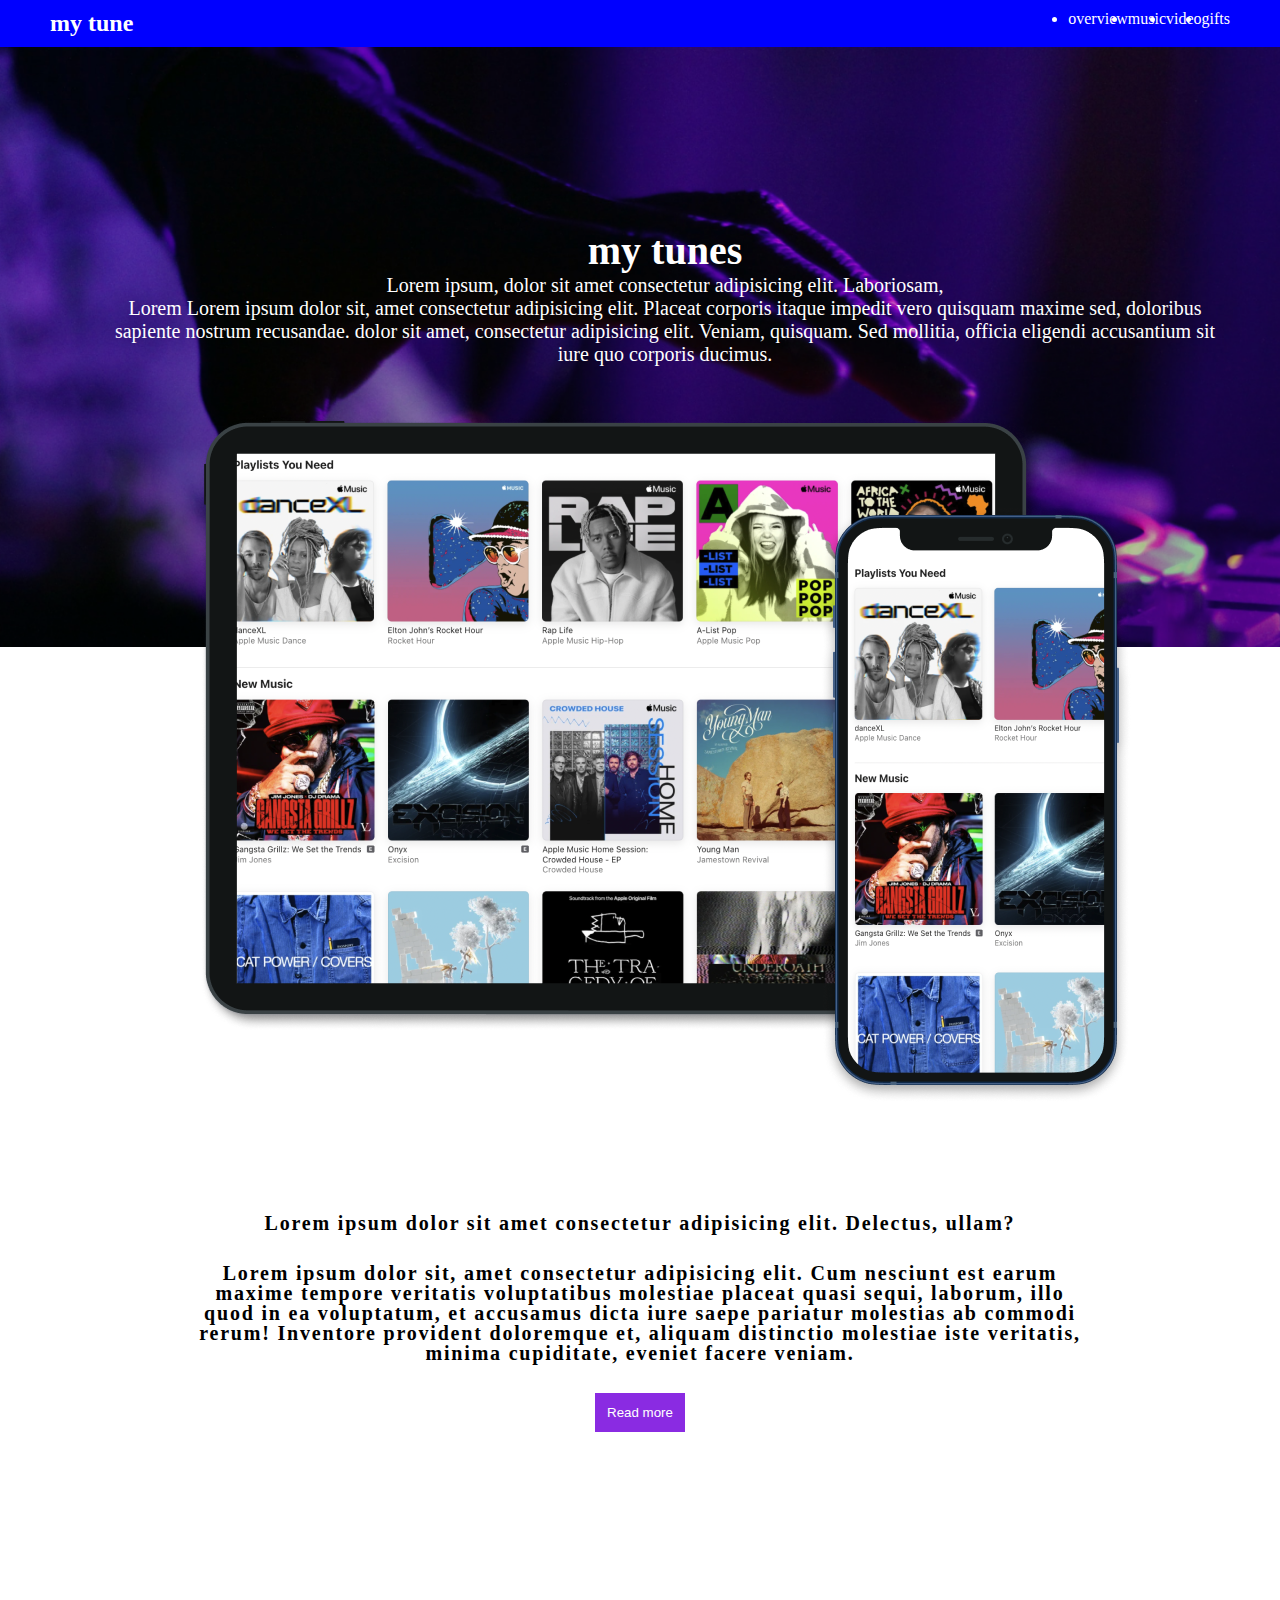
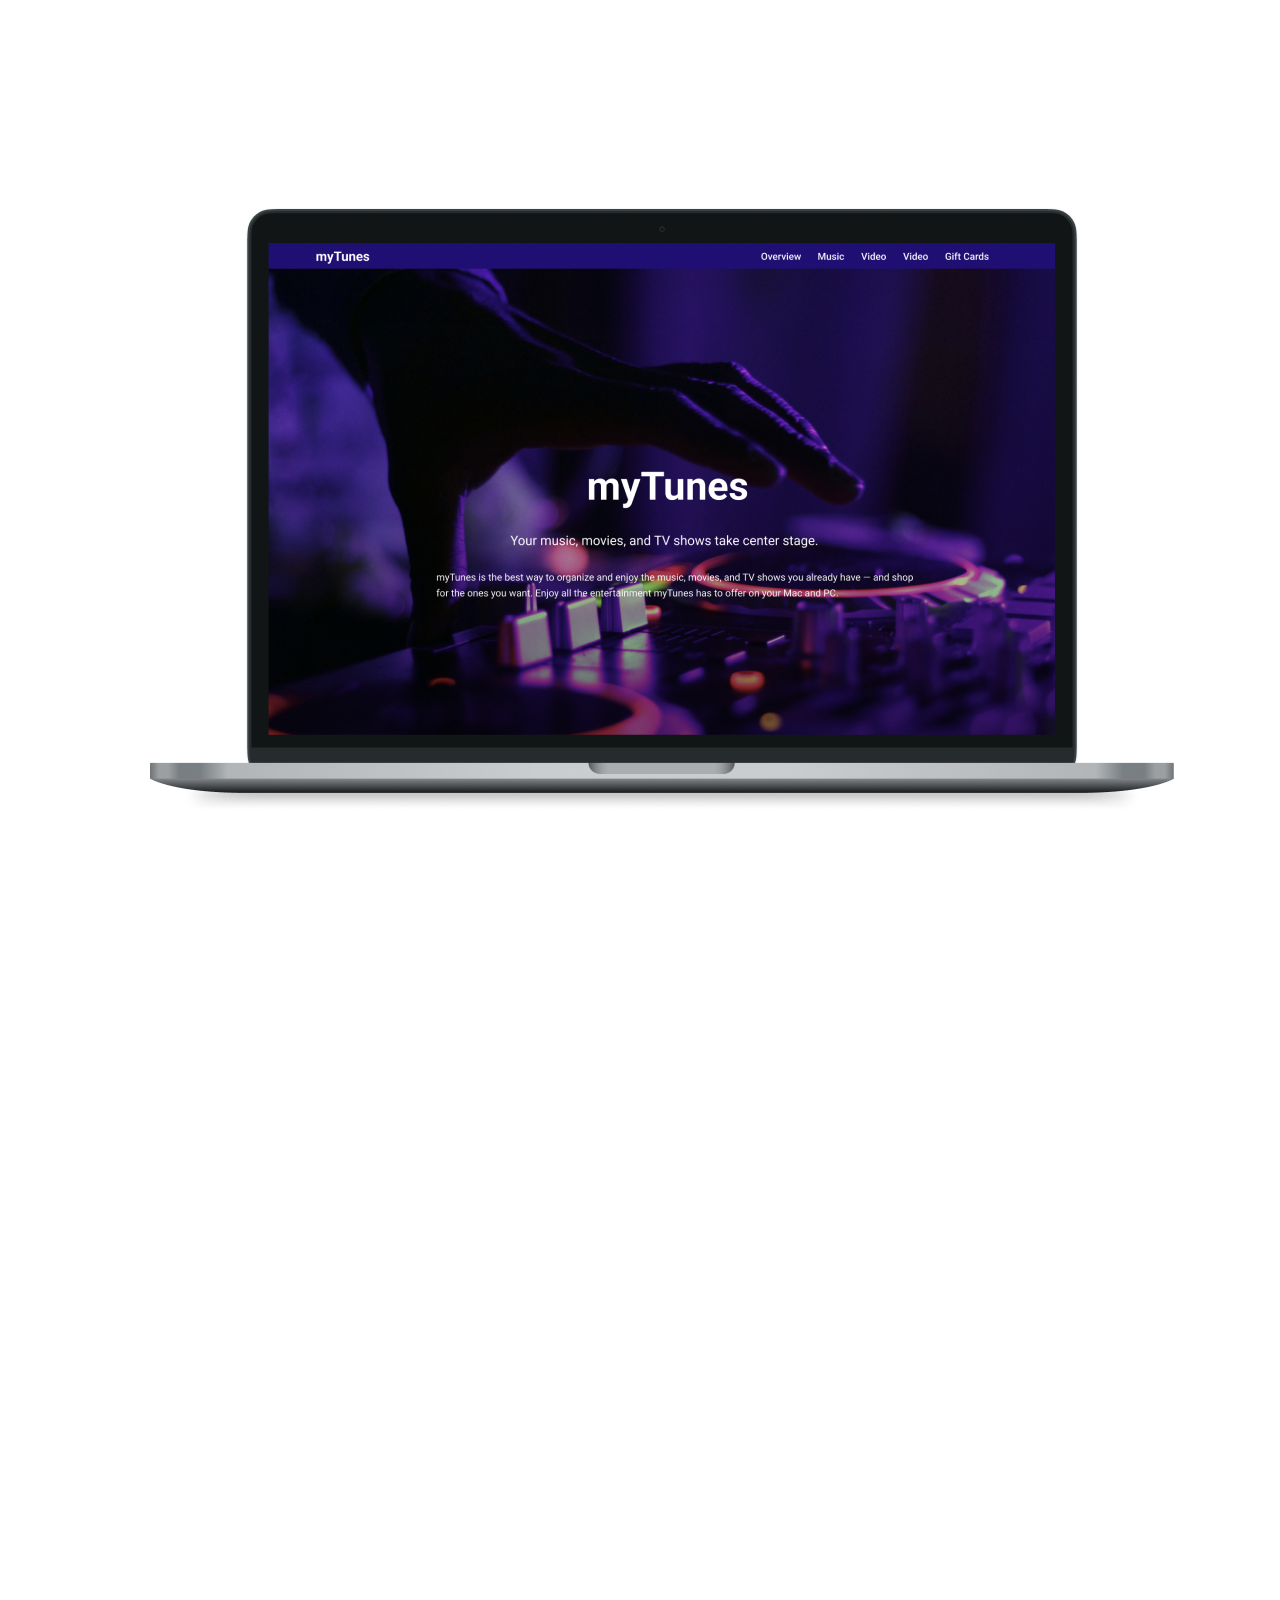
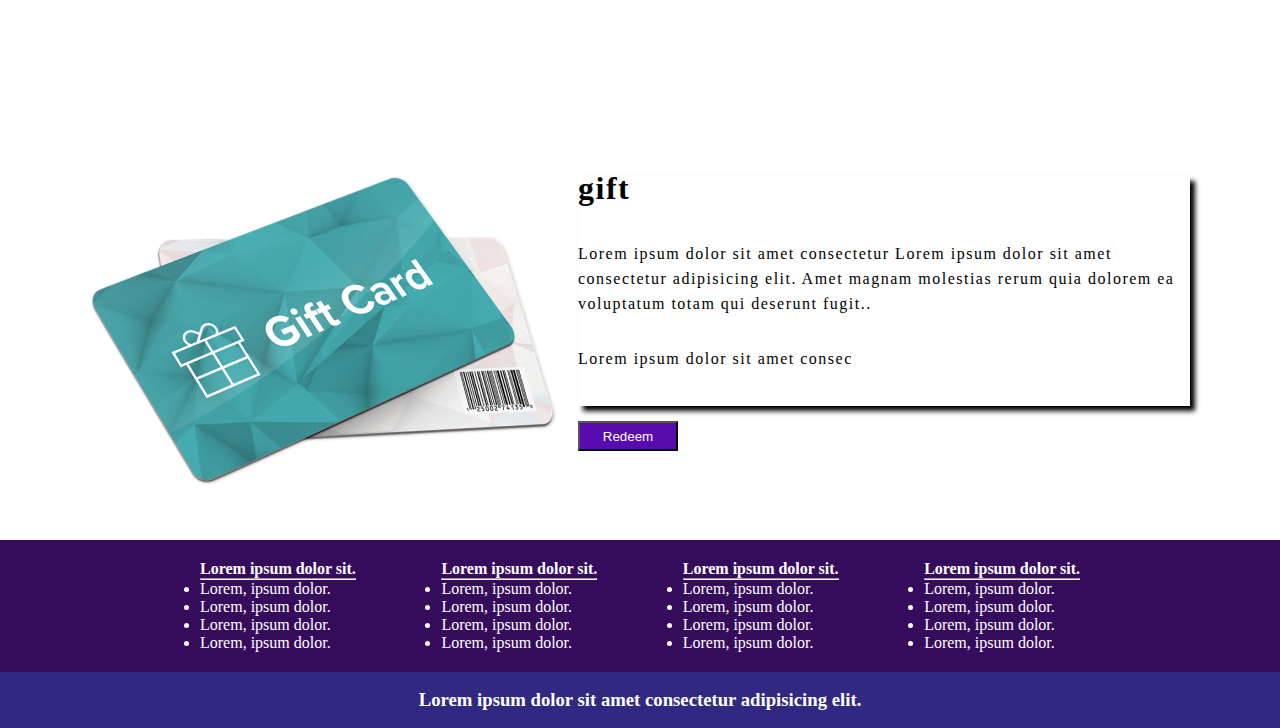
<file: index.html/index.html>
<!DOCTYPE html>
<html lang="en">
  <head>
    <meta charset="UTF-8" />
    <meta name="viewport" content="width=device-width, initial-scale=1.0" />
    <title>Document</title>
    <link rel="stylesheet" href="style.css" />
  </head>
  <body>
    <header>
     <nav>
      <div class="nav_content">
        <div class="nah">
          <h2>my tune</h2>
        </div>
        <div class="nap">
          
            <a href="#overview"></a>
            <li>overview</li>
            <a href="#music"></a>
            <li>music</li>
            <a href="#video"></a>
            <li>video</li>
            <a href="#gifts"></a>
            <li>gifts</li>
          
        </div>
      </div>
      </nav>
    </header>
    <div class="container1" id="overview">
      <div class="content1">
       
        <h1>my tunes</h1>
        <p>
          Lorem ipsum, dolor sit amet consectetur adipisicing elit. Laboriosam,
        </p>
        <p>
          Lorem Lorem ipsum dolor sit, amet consectetur adipisicing elit.
          Placeat corporis itaque impedit vero quisquam maxime sed, doloribus
          sapiente nostrum recusandae. dolor sit amet, consectetur adipisicing
          elit. Veniam, quisquam. Sed mollitia, officia eligendi accusantium sit
          iure quo corporis ducimus.
        </p>
        <div class="image1">
          <img src="images/ipad-iphone.png" alt="" />
        </div>
      </div>
     
    </div>

    <div class="container2" id="music">
      <div class="content2">
            
        <p>
          Lorem ipsum dolor sit amet consectetur adipisicing elit. Delectus,
          ullam?
        </p>
        <p>
          Lorem ipsum dolor sit, amet consectetur adipisicing elit. Cum nesciunt
          est earum maxime tempore veritatis voluptatibus molestiae placeat
          quasi sequi, laborum, illo quod in ea voluptatum, et accusamus dicta
          iure saepe pariatur molestias ab commodi rerum! Inventore provident
          doloremque et, aliquam distinctio molestiae iste veritatis, minima
          cupiditate, eveniet facere veniam.
        </p>
        <div class="btn2"><button>Read more</button></div>
      </div>
    </div>
    <div class="container3">
      <div class="image3">
        <img src="images/mac.png" alt="" />
      </div>
    </div>
    <div class="container4" id="video">
      <div class="content4">
        <h2>Lorem ipsum dolor, sit amet consectetur adipisicing elit. Quam!</h2>
        <p>
          Lorem ipsum dolor sit amet consectetur adipisicing elit. Alias
          voluptate, totam amet rem maiores vero voluptas officia tenetur
          deserunt aperiam officiis iure cumque dolorum accusantium a sequi
          exercitationem iusto aliquid impedit maxime perspiciatis ad sed!
          Voluptas harum consequuntur quasi nulla voluptatem incidunt quae saepe
          vero, eius magnam delectus qui provident, repudiandae modi error
          vitae? Repudiandae voluptas excepturi sed nostrum numquam labore aut
          cum magni incidunt ratione dolorem suscipit eaque accusantium quisquam
          nemo quidem praesentium ullam, explicabo perferendis velit natus
          architecto! Lorem ipsum dolor sit amet consectetur adipisicing elit.
          Rerum, sapiente.
        </p>
      </div>
    </div>
    <div class="container5" id="gift">
      <div class="content5">
        <div class="image5">
          <img src="images/gift_card.png" alt="" />
        </div>
        <div class="gift">
          <h1>gift</h1>
          <p>
            Lorem ipsum dolor sit amet consectetur Lorem ipsum dolor sit amet
            consectetur adipisicing elit. Amet magnam molestias rerum quia
            dolorem ea voluptatum totam qui deserunt fugit..
          </p>
          <p>Lorem ipsum dolor sit amet consec</p>
          <div class="btn5"><button>Redeem</button></div>
        </div>
     </div>
    </div>
    <div class="container6">
      <div class="content6">
        <div class="sub_content6">
          <h4>Lorem ipsum dolor sit.</h4><hr>
          <ul>
            <li>Lorem, ipsum dolor.</li>
            <li>Lorem, ipsum dolor.</li>
            <li>Lorem, ipsum dolor.</li>
            <li>Lorem, ipsum dolor.</li>
          </ul>
        </div>
        <div class="sub_content6">
          <h4>Lorem ipsum dolor sit.</h4><hr>
          <ul>
            <li>Lorem, ipsum dolor.</li>
            <li>Lorem, ipsum dolor.</li>
            <li>Lorem, ipsum dolor.</li>
            <li>Lorem, ipsum dolor.</li>
          </ul>
        </div>
        <div class="sub_content6">
          <h4>Lorem ipsum dolor sit.</h4><hr>
          <ul>
            <li>Lorem, ipsum dolor.</li>
            <li>Lorem, ipsum dolor.</li>
            <li>Lorem, ipsum dolor.</li>
            <li>Lorem, ipsum dolor.</li>
          </ul>
        </div>
        <div class="sub_content6">
          <h4>Lorem ipsum dolor sit.</h4><hr>
          <ul>
            <li>Lorem, ipsum dolor.</li>
            <li>Lorem, ipsum dolor.</li>
            <li>Lorem, ipsum dolor.</li>
            <li>Lorem, ipsum dolor.</li>
          </ul>
        </div>
      </div>
    </div>
    <footer>
      <h3>Lorem ipsum dolor sit amet consectetur adipisicing elit.</h3>
    </footer>
  </body>
</html>
</file>
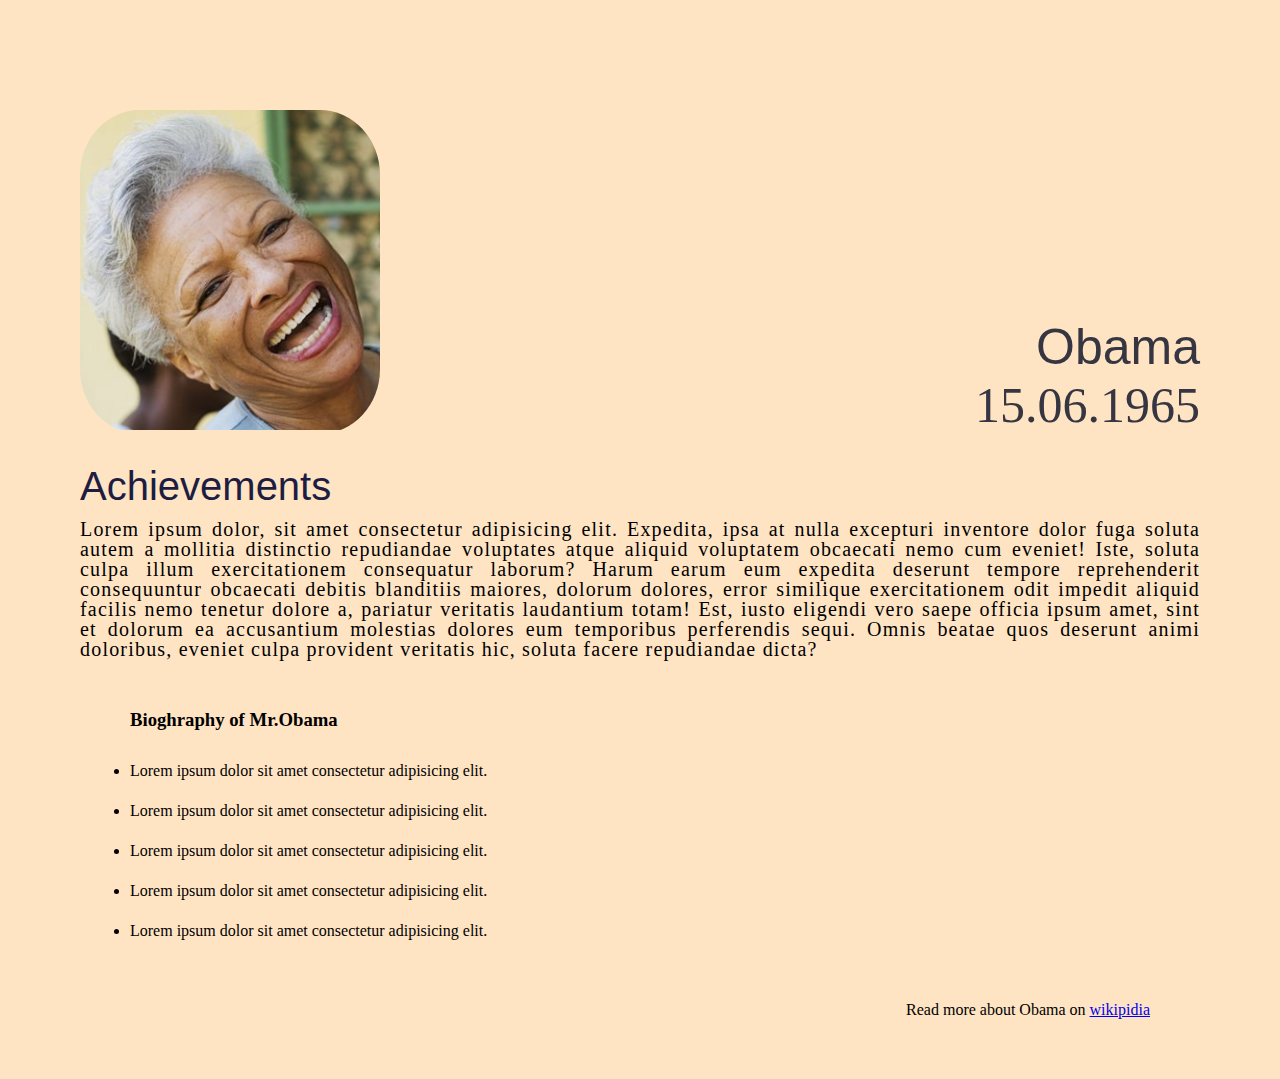
<file: project1/index.html>
<!DOCTYPE html>
<html lang="en">
<head>
    <meta charset="UTF-8">
    <meta name="viewport" content="width=device-width, initial-scale=1.0">
       <title>The Tribute Website  obama</title>
    <link rel="stylesheet" href="style.css">
</head>
<body>
    <div class="container">
        <div class="content">
            <section class="top_section">
                <div class="image">
                <img src="Capture.PNG" alt="">
                </div>
                <div> 
                    <h2>Obama</h2>
                    <h1>15.06.1965</h1>
                </div>
            </section>
            <section class="about_section">
            <h2>Achievements</h2>
            <p>Lorem ipsum dolor, sit amet consectetur adipisicing elit. Expedita, ipsa at nulla excepturi inventore dolor fuga soluta autem a mollitia distinctio repudiandae voluptates atque aliquid voluptatem obcaecati nemo cum eveniet! Iste, soluta culpa illum exercitationem consequatur laborum? Harum earum eum expedita deserunt tempore reprehenderit consequuntur obcaecati debitis blanditiis maiores, dolorum dolores, error similique exercitationem odit impedit aliquid facilis nemo tenetur dolore a, pariatur veritatis laudantium totam! Est, iusto eligendi vero saepe officia ipsum amet, sint et dolorum ea accusantium molestias dolores eum temporibus perferendis sequi. Omnis beatae quos deserunt animi doloribus, eveniet culpa provident veritatis hic, soluta facere repudiandae dicta?</p>        
            </section>
            <section class="a1">
                <h3>Bioghraphy of Mr.Obama</h3>
                <ul>
                    <li>Lorem ipsum dolor sit amet consectetur adipisicing elit.</li>
                    <li>Lorem ipsum dolor sit amet consectetur adipisicing elit.</li>
                    <li>Lorem ipsum dolor sit amet consectetur adipisicing elit.</li>
                    <li>Lorem ipsum dolor sit amet consectetur adipisicing elit.</li>
                    <li>Lorem ipsum dolor sit amet consectetur adipisicing elit.</li>
                </ul>
            </section>
        </div>
        <footer>
            <p>Read more about Obama on
            <a href="index2.html">wikipidia</a>
            </p>
        </footer>
        
    </body>
    </html>
</div>
</file>
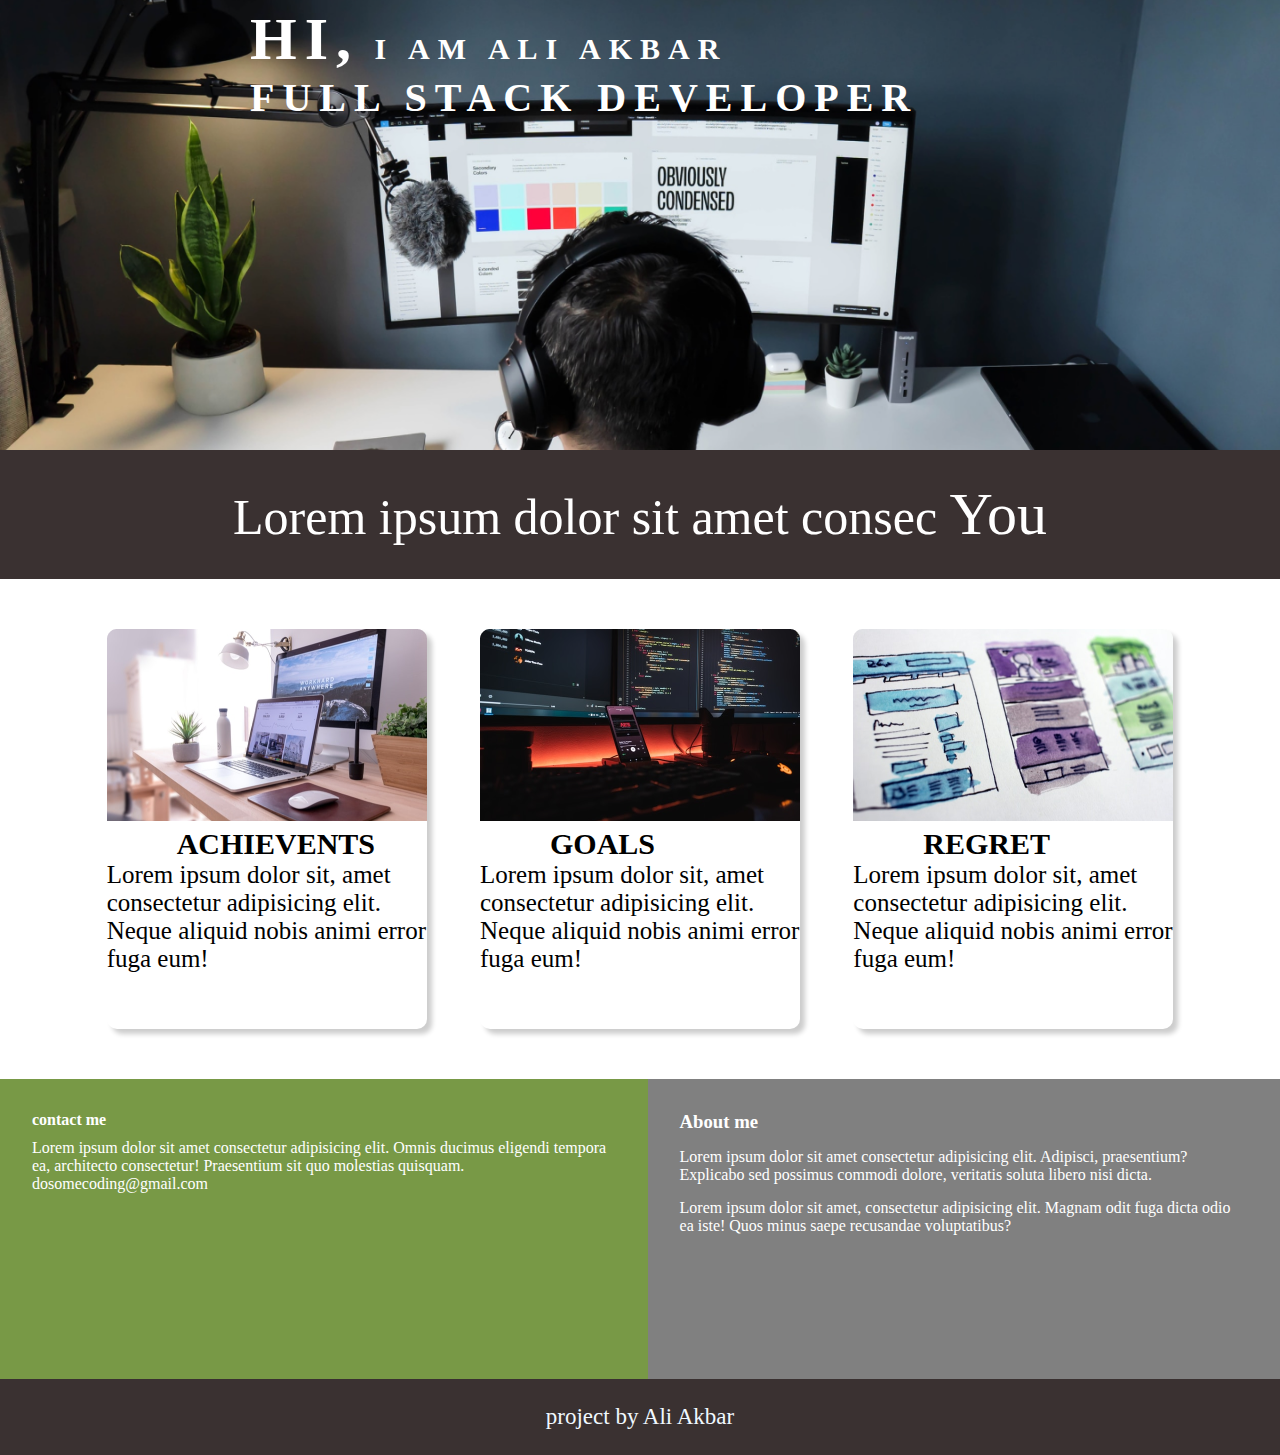
<file: project3/index.html>
<!DOCTYPE html>
<html lang="en">
  <head>
    <meta charset="UTF-8" />
    <meta name="viewport" content="width=device-width, initial-scale=1.0" />
    <title>dev page</title>
    <link rel="stylesheet" href="style.css" />

  </head>
    <body>
    <section class="img1">
      <div class="img1text">
        <h2><span class="large">Hi,</span> I am Ali Akbar</h2>
        <h1>Full stack Developer</h1>
      </div>
    </section>
    <section class="bracket1">
      <p>Lorem ipsum dolor sit amet consec <span class="large">You</span></p>
    </section>

    <section class="bracket2">
      <section class="sub-bracket2">
        <div class="edition2">
          <div class="pic">
            <img src="web.png" alt="" />
          </div>
          <span class="larg">achievents</span>
          <p>
            Lorem ipsum dolor sit, amet consectetur adipisicing elit. Neque
            aliquid nobis animi error fuga eum!
          </p>
        </div>
      </section>
      <section class="sub-bracket2">
        <div class="edition2">
          <div class="pic"><img src="mobile.png" alt="" /></div>
          <span class="larg">goals</span>
          <p>
            Lorem ipsum dolor sit, amet consectetur adipisicing elit. Neque
            aliquid nobis animi error fuga eum!
          </p>
        </div>
      </section>
      <section class="sub-bracket2">
        <div class="edition2">
          <div class="pic"><img src="uiux.png" alt="" ></div>
          <span class="larg">regret</span>
          <p>
            Lorem ipsum dolor sit, amet consectetur adipisicing elit. Neque
            aliquid nobis animi error fuga eum!
          </p>
        </div>
      </section>
    </section>
    <section class="bracket3">
      <div class="sub-bracket3-1">
        <h4>contact me</h4>
        <p>
          Lorem ipsum dolor sit amet consectetur adipisicing elit. Omnis ducimus
          eligendi tempora ea, architecto consectetur! Praesentium sit quo
          molestias quisquam.
        </p>
        <nav>dosomecoding@gmail.com</nav>
      </div>
      <div class="sub-bracket3-2">
        <h3>About me</h3>
        <p>
          Lorem ipsum dolor sit amet consectetur adipisicing elit. Adipisci,
          praesentium? Explicabo sed possimus commodi dolore, veritatis soluta
          libero nisi dicta.
        </p>
        <p>
          Lorem ipsum dolor sit amet, consectetur adipisicing elit. Magnam odit
          fuga dicta odio ea iste! Quos minus saepe recusandae voluptatibus?
        </p>
      </div>
    </section>
    <section class="bracket4">
      <p class="a1"> project by Ali Akbar</p>
    </section>
  </body>
</html>
</file>
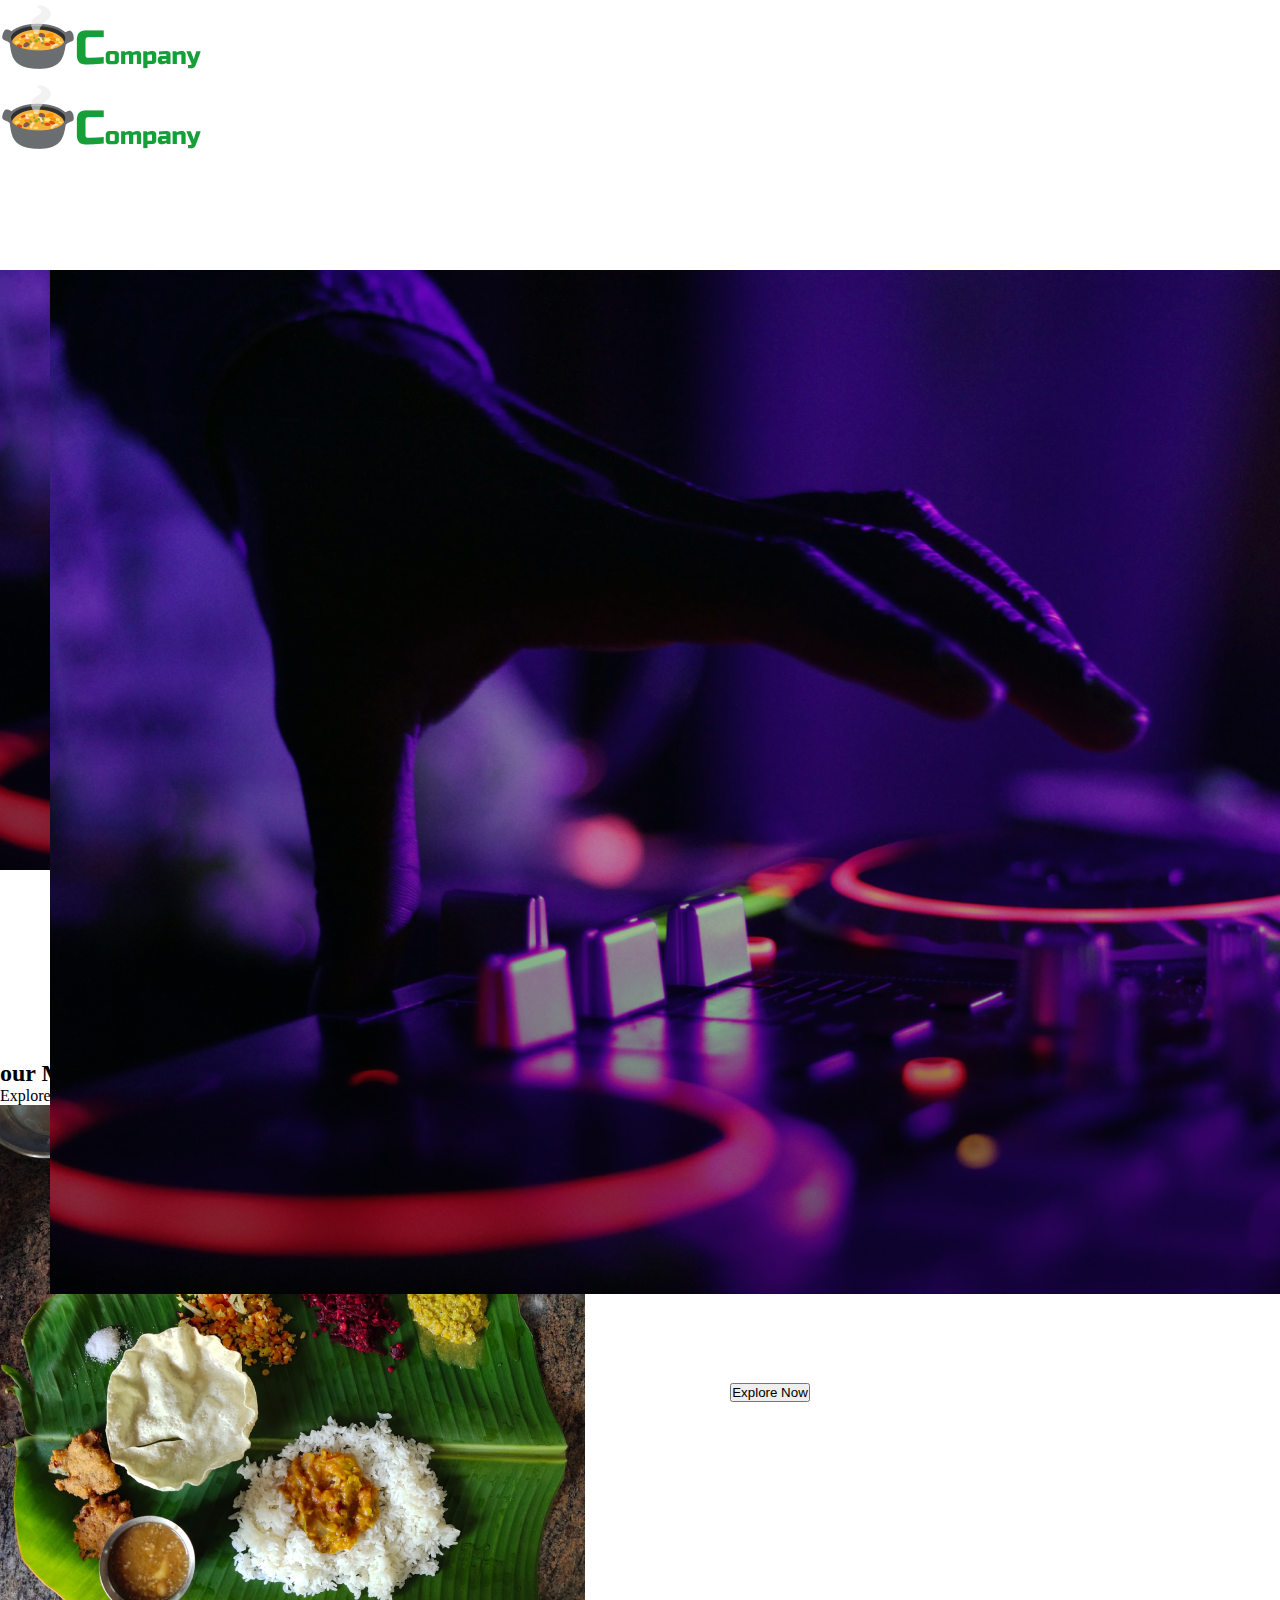
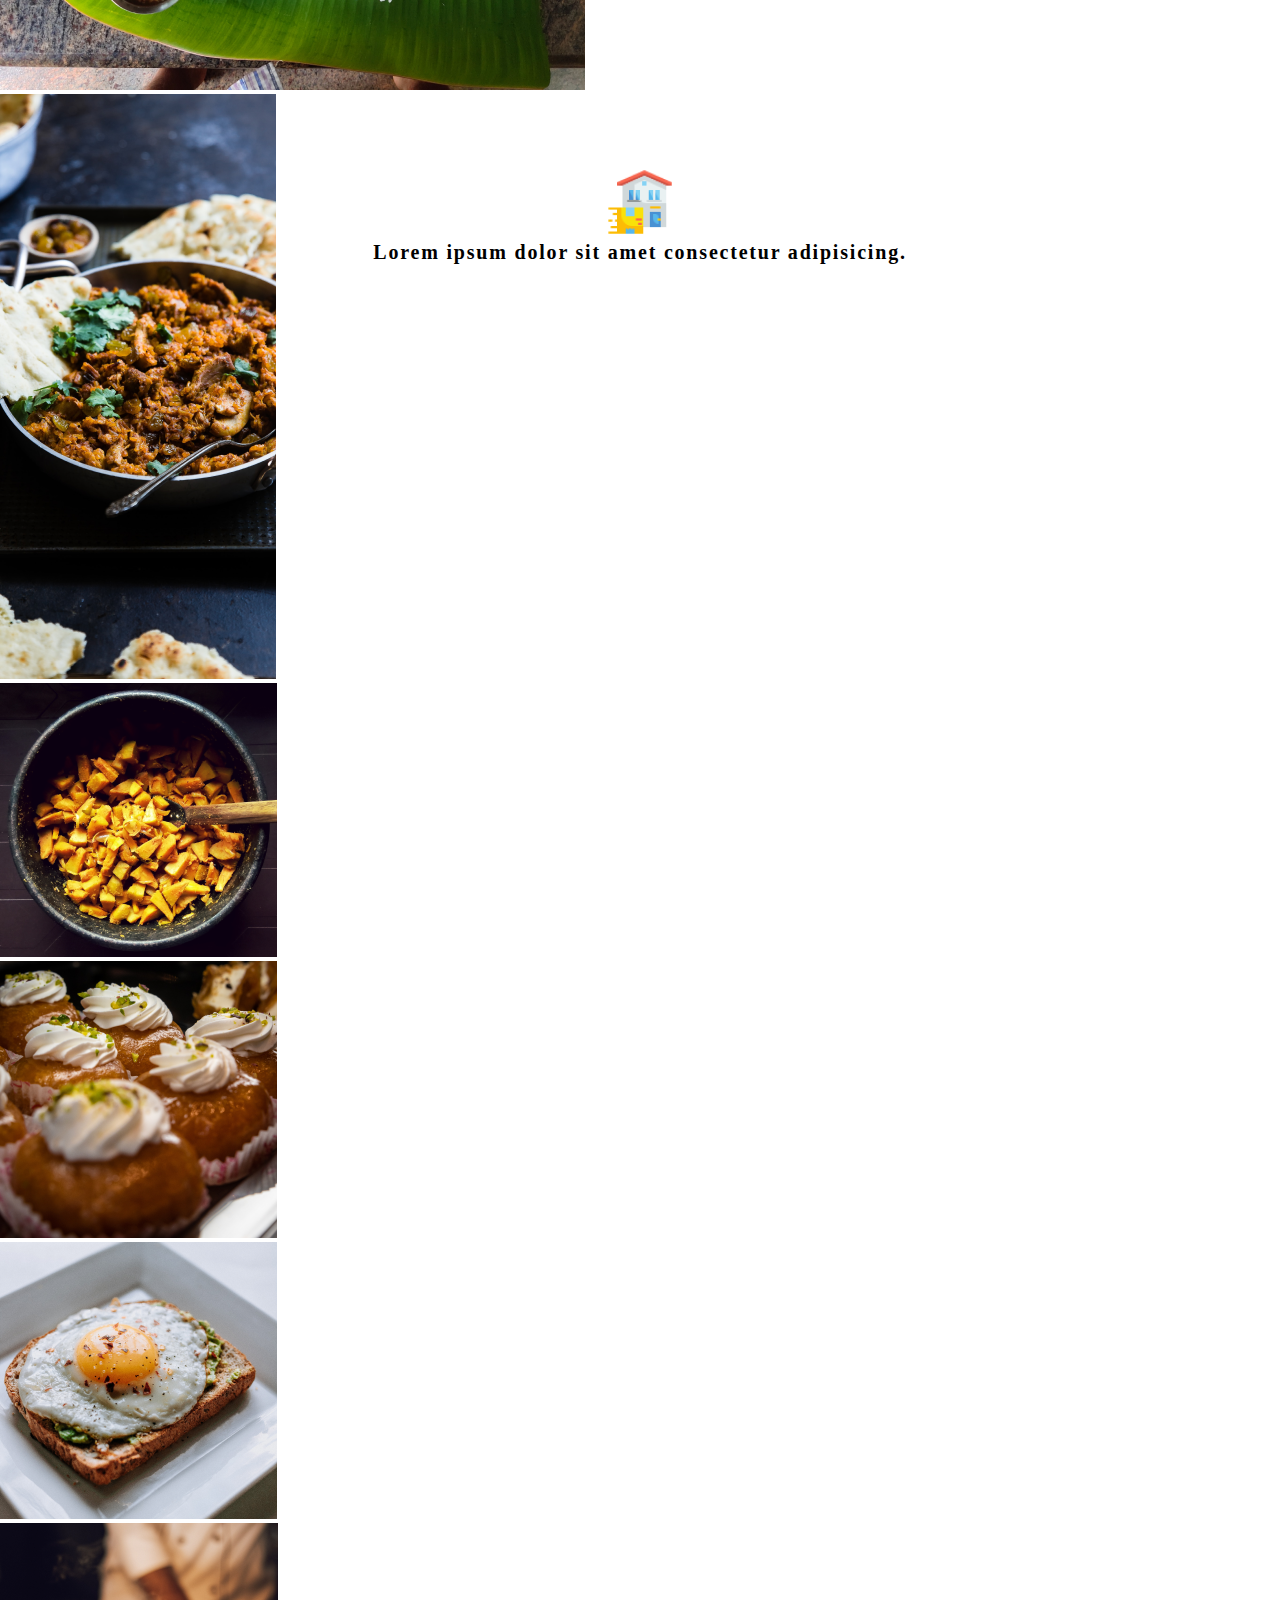
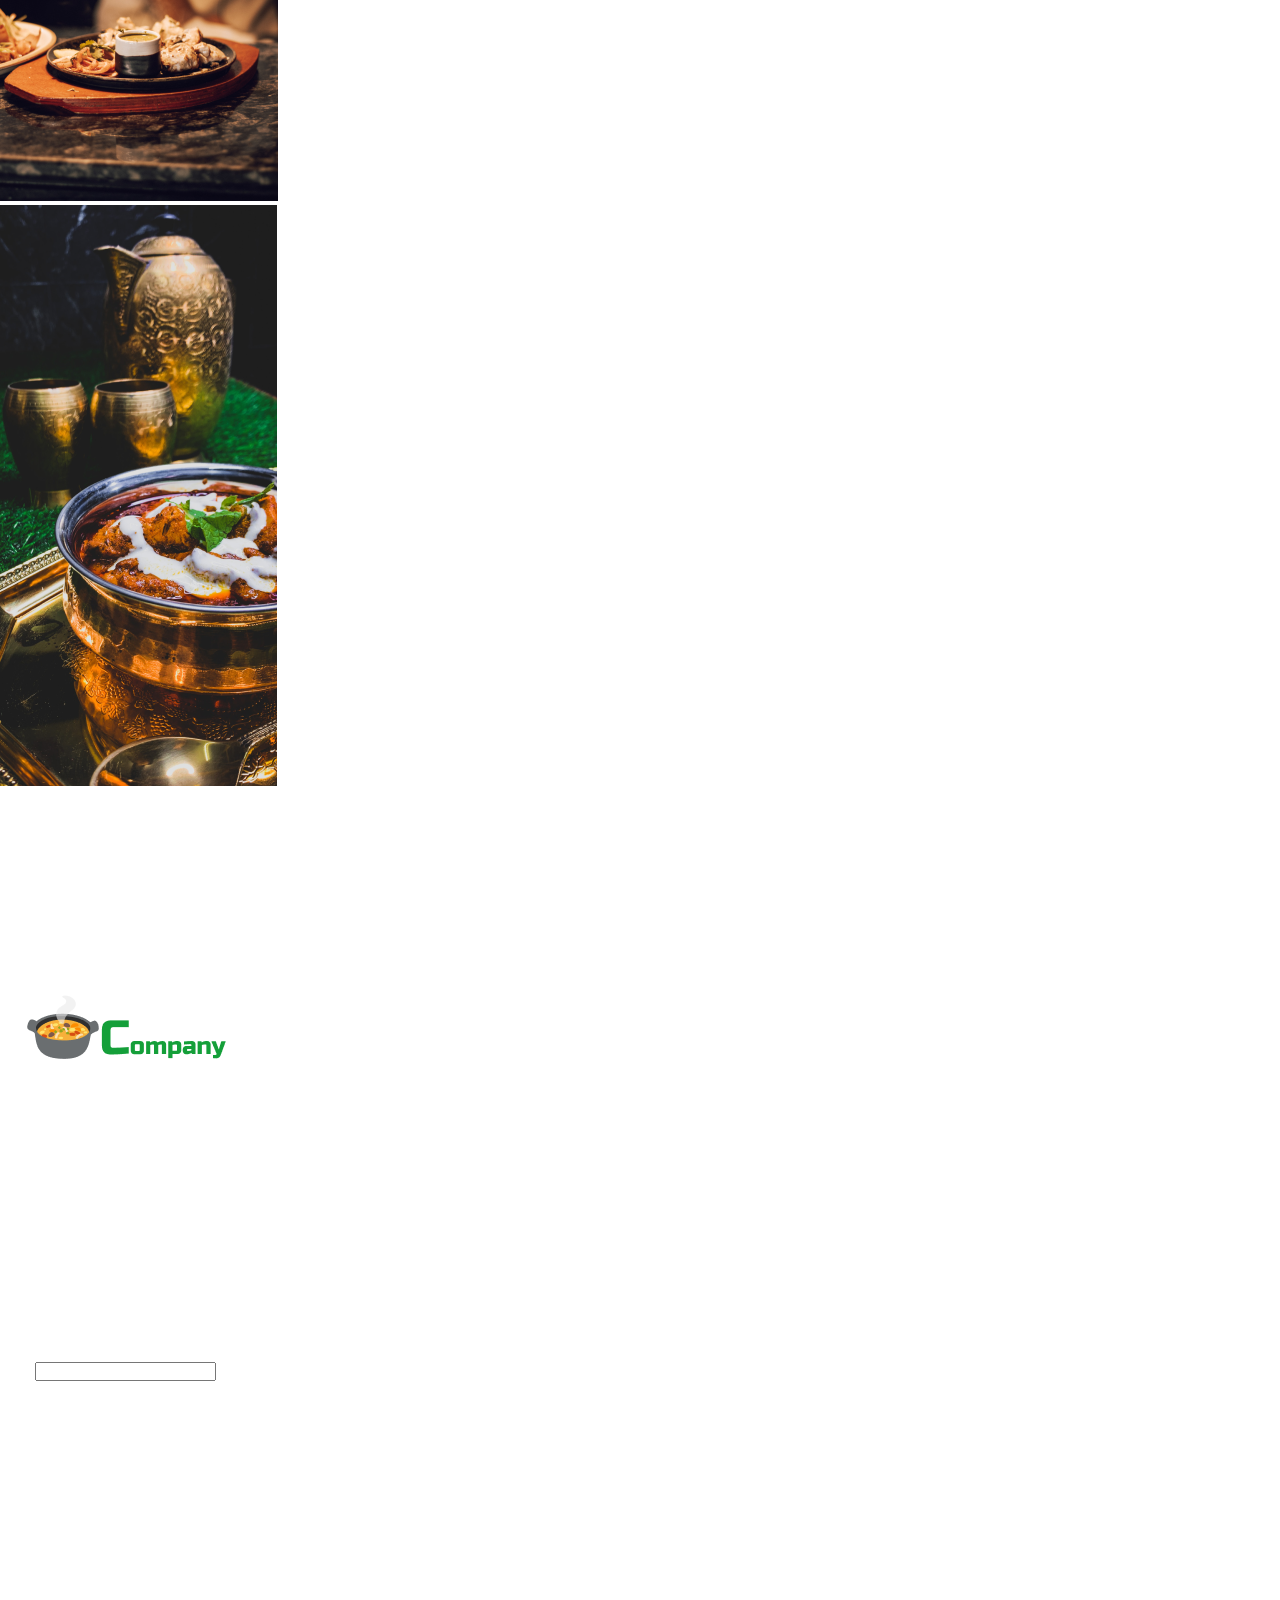
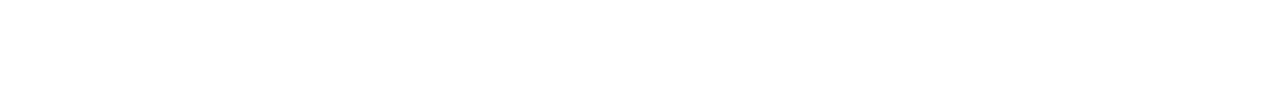
<file: index.html/inex.html>
<!DOCTYPE html>
<html lang="en">
<head>
    <meta charset="UTF-8">
    <meta name="viewport" content="width=device-width, initial-scale=1.0">
    <title>Document</title>
    <link rel="stylesheet" href="style.css">
</head>
<body>
              <nav>
                <div class="logo_container ">

                    <div class="logo_box">
                        <img src="images/logo.png" alt="">
                    </div>
                    <div class="logo_box">
                        <img src="images/logo.png" alt="">
                    </div>
                </div>
              </nav>
            <div class="container1 content1">
                <div class="image_1">
                    <img src="images/hero_image.png" alt="">
                </div>
                <div class="text1_content">
                    <div id="tag">50% of on all Product</div>
                    <h2>Enjoy your Deliciouse Food</h2>
                    <p>Lorem ipsum dolor sit amet.lorem5</p>
                    <div class="btn1"><button>Explore Now</button></div>
                </div>
            </div>
            <div class="container2">
                <div class="content2">
                    <div class="img2">
                        <img src="icons/discount.png" alt="">
                    </div>
                    <p>Lorem ipsum dolor sit amet consectetur adipisicing.</p>
                </div>
                <div class="content2">
                    <div class="img2">
                        <img src="icons/fresh.png" alt="">
                    </div>
                    <p>Lorem ipsum dolor sit amet consectetur adipisicing.</p>
                </div>
                <div class="content2">
                    <div class="img2">
                        <img src="icons/delivery.png" alt="">
                    </div>
                    <p>Lorem ipsum dolor sit amet consectetur adipisicing.</p>
                </div>
            </div>
            <div class="upper_content3">
                <h2>our Menue</h2>
                <p>Explore our Menue</p>
            </div>
                    <div class="image3_container">
                        <div class="img3-1">
                            <img src="images/grid_image1.png" alt="">
                        </div>
                        <div class="img3-2">
                            <img src="images/grid_image2.png" alt="">
                        </div>
                        <div class="img3-3">
                            <img src="images/grid_image3.png" alt="">
                        </div>
                        <div class="img3-4">
                            <img src="images/grid_image4.png" alt="">
                        </div>
                        <div class="img3-5">
                            <img src="images/grid_image5.png" alt="">
                        </div>
                        <div class="img3-6">
                            <img src="images/grid_image6.png" alt="">
                        </div class="img3-7" >
                            <img src="images/grid_image7.png" alt="">
                        </div>
                    </div>
                    <div class="container4">
                        <div class="content4">
                            <div class="logo4">
                                <img src="images/logo.png" alt="">
                            </div>
                            <div class="para1">
                                <p>Lorem, ipsum dolor.</p>
                                <ul>
                                    <li>Lorem, ipsum.</li>
                                    <li>Lorem, ipsum.</li>
                                    <li>Lorem, ipsum.</li>
                                </ul>
                            </div>
                            <div class="para2">
                                <p>Lorem, ipsum dolor.</p>
                                <ul>
                                    <li>Lorem, ipsum.</li>
                                    <li>Lorem, ipsum.</li>
                                    <li>Lorem, ipsum.</li>
                                </ul>
                            </div>
                             <div class="para3">
                                <p>support</p>
                                <input type="Enter your Email">
                                <p>follow us</p>
                             </div>
                        </div>
                    </div>
            

                
          

         
</body>
</html>
</file>
<file: index.html/style.css>
@import url('https://fonts.googleapis.com/css2?family=Roboto&display=swap');

*{
    margin: 0%;
    padding: 0%;
    box-sizing: border-box;
    font-family: "roboto" sans-serif;
}
header{
    background-color: blue;
    color: white;
   
}
.nav_content{
    display: flex ;
    justify-content: space-between;
    padding: 10px 50px;
}
.nap{
    display: flex;
    /* list-style: none; */
}


.container1{
    background-image: url(images/hero_image.png);
   display: flex;
   flex-direction: column;
   text-align: center;
   height:600px;
   position:relative;
   background-position: center ;
   background-size: cover;  
   color: white;
   font-size: 20px; 
   padding:10px 50px ;
  background-origin: border-box;
  background-attachment:fixed;
}
.content1{
    position: absolute;
    top: 30%;
    padding: 0 50px;
    display: grid;
   place-items:center;
    display: flex;
    flex-direction: column;
    text-align: center;
}
.image1{
    margin: 50px;
    margin-bottom: 60px;
}
.container2{
    height: 100vh;
    
    width: 100vh;
    display: grid;
    place-items: center;
    text-align: center;
    margin: 0 auto;
}
.content2{
    padding-top: 450px;
    font-size: 16px;
    font-weight: bold;
    letter-spacing: 1.8px;
    line-height: 20px;
     
}
.content2 p{
    padding-bottom: 30px;
    font-size: 20px;
}
.btn2 button{
    border: 2px solid transparent;
    padding: 10px;
    width: 90px;
     color: white;
     transition: 1s ease-in-out;
     background-color: blueviolet;
}
.btn2 button:hover{
    transition: 1s ease-in-out;
    transform: scale(0.9);
}

.container3{
    margin: 0px auto;
    margin-top: 250px;
    padding: 10px 150px;
}
.container4{
    background-image: url(images/video.png);
  width: 100%;
  height: 100vh;
  position: relative;
  background-size: cover;
  background-position: center;
  margin: 0 auto;
  background-attachment: fixed;
  color: white;
}
.content4{
    display: grid;
    place-items: center;
    text-align: center;
    gap: 20px;
    letter-spacing: 1.2px;
    line-height: 25px;
    justify-content: center;
    padding: 20px  25px;
    position: absolute;
    top: 20%;
}
.container5{
    display:f;
    gap: 20px;

} 
.content5{
    display:flex;
    gap: 20px;
    padding: 50px 90px;
}
.gift{
  gap: 20px;  
  display: grid;
  box-shadow: 5px 5px 5px;
  letter-spacing: 1.5px;
  line-height: 25px;
  height: 230px;
  
}
#gift h1{
    margin-bottom: 10px;
}
#gift p{
    padding-top: 10px;
}
.btn5 button{
   margin-top: 30px;
    background-color: rgb(88, 11, 175);
   width: 100px;
   height: 30px;
   color: white;
}
.container6{
    background-color: rgb(53, 12, 92);
     margin: 0 auto;
}
.content6{
    display: flex;
     justify-content: space-between;
    gap: 20px;
    color: white;
    padding: 20px 200px;
}
footer{
   padding: 17px;
   text-align: center;
   color: white;
    background-color: rgb(49, 40, 129);
}
</file>
<file: project1/style.css>
*{
    margin: 0px;
    padding: 0px;
    box-sizing: border-box;
}
.container{
    border: 10px solid transparent ;
    background-color: bisque;
    padding: 0 70px;
}


.top_section{
    margin-top: 100px;
    display: flex;
    justify-content: space-between;
    align-items:flex-end ;
}
.image{
     border-radius: 20%;
     overflow: hidden;
     img{
        width: 300px;
        height: 320px;
     }
}
.top_section h1{
    font-size: 50px;  
    font-weight: 100;
    color: rgb(54, 54, 66);
    text-transform: uppercase;  
}
.top_section h2{
    font-size: 50px;
    font-family:  sans-serif;
    text-align: end;
    font-weight: 100;
    color: rgb(54, 54, 66) ;
}
.about_section{
    margin-top: 30px;
}
.about_section h2{
    font-size:  40px;
    font-weight: 400;
    color:rgb(29, 29, 66) ;
    font-family:  sans-serif;
    margin-bottom: 10px;
}
.about_section p{
    font-size: 20px;
    text-align: justify;
    line-height:20px;
    letter-spacing: 1.2px;
    
}
.a1{

    margin: 50px ;
}
.a1 h3{
      margin-bottom: 20px;
}
ul{
    line-height: 40px;
}

footer{
    margin: 50px;

}
footer p{
    text-align: end;
}

img{
    animation-name: obama;
    animation-duration: 3s;
    animation-iteration-count: infinite;
    animation-direction: alternate-reverse;

    
    
}


@keyframes obama {
    0%{
        width: 300px;
        height: 320px;
         filter: blur(100px);
    }
    100%{
        width: 330px;
        height: 350px;
        filter: none;
    }
}
</file>
<file: project3/style.css>
*{
    margin: 0%;
    padding: 0%;
    box-sizing: border-box;
font-family: , sans-serif;
}
.img1{
    background-image: url(image/developer.png);
    min-height:450px;
    position: relative;
    background-position:center;
    background-size: cover;
    background-repeat: no-repeat;
}
.img1text{
    letter-spacing: 8px;
    color: white;
    font-size: 20px;
    text-transform: uppercase;
    padding:5px 250px;
}
.large{
    font-size: 60px;

}
.bracket1{
    font-size: 50px;
    text-align: center;
    background-color:  rgb(58, 49, 49);
    padding: 30px;
    color: white;
    font-weight: 400px;
    
}
.larg{
   
    font-size: 36px;
    font-weight: 200;
    text-transform: uppercase;
}
.bracket2{
    display: grid;
    gap: 20px;
    grid-template-columns: repeat(auto-fit, minmax(320px, 1fr));
    max-width: 1100px;
    margin: 50px auto;
   
  }
 
  .sub-bracket2{
    display: flex;
    justify-content: center;
    align-items: center;
  }
  .edition2{
    max-width: 320px;
    height: 400px;
    border-radius: 10px;
    box-shadow: 5px 5px 5px rgba(1,2,3, 0.2);
    transition: 0.2s ease-in-out;
    font-size: 25px;  
}
  .edition2:hover {
    transform: scale(1.05);
    box-shadow: 5px 5px 5px rgba(1 ,2,3, 0.5);
    transition: 0.2s ease-in-out;

  }
.larg{
    margin: 25px;
    padding: 45px;
    font-size: 30px;
   font-weight: bold;
}
.bracket3{
    display: flex;
}
.sub-bracket3-1{
    background-color: rgb(120, 153, 70);
    min-height: 300px;
    padding: 32px;
    color: white;
    p{
        margin-top: 10px;
    }
}
.sub-bracket3-2{
    background-color:gray;
    min-height: 300px;
    padding: 32px;
    color: white;
    p{
        margin-top: 15px;
    }
}
.bracket4{
    font-size: 23px;
    text-align: center;
    background-color: rgb(58, 49, 49);
    color: aliceblue;
    padding: 25px;
}
</file>
